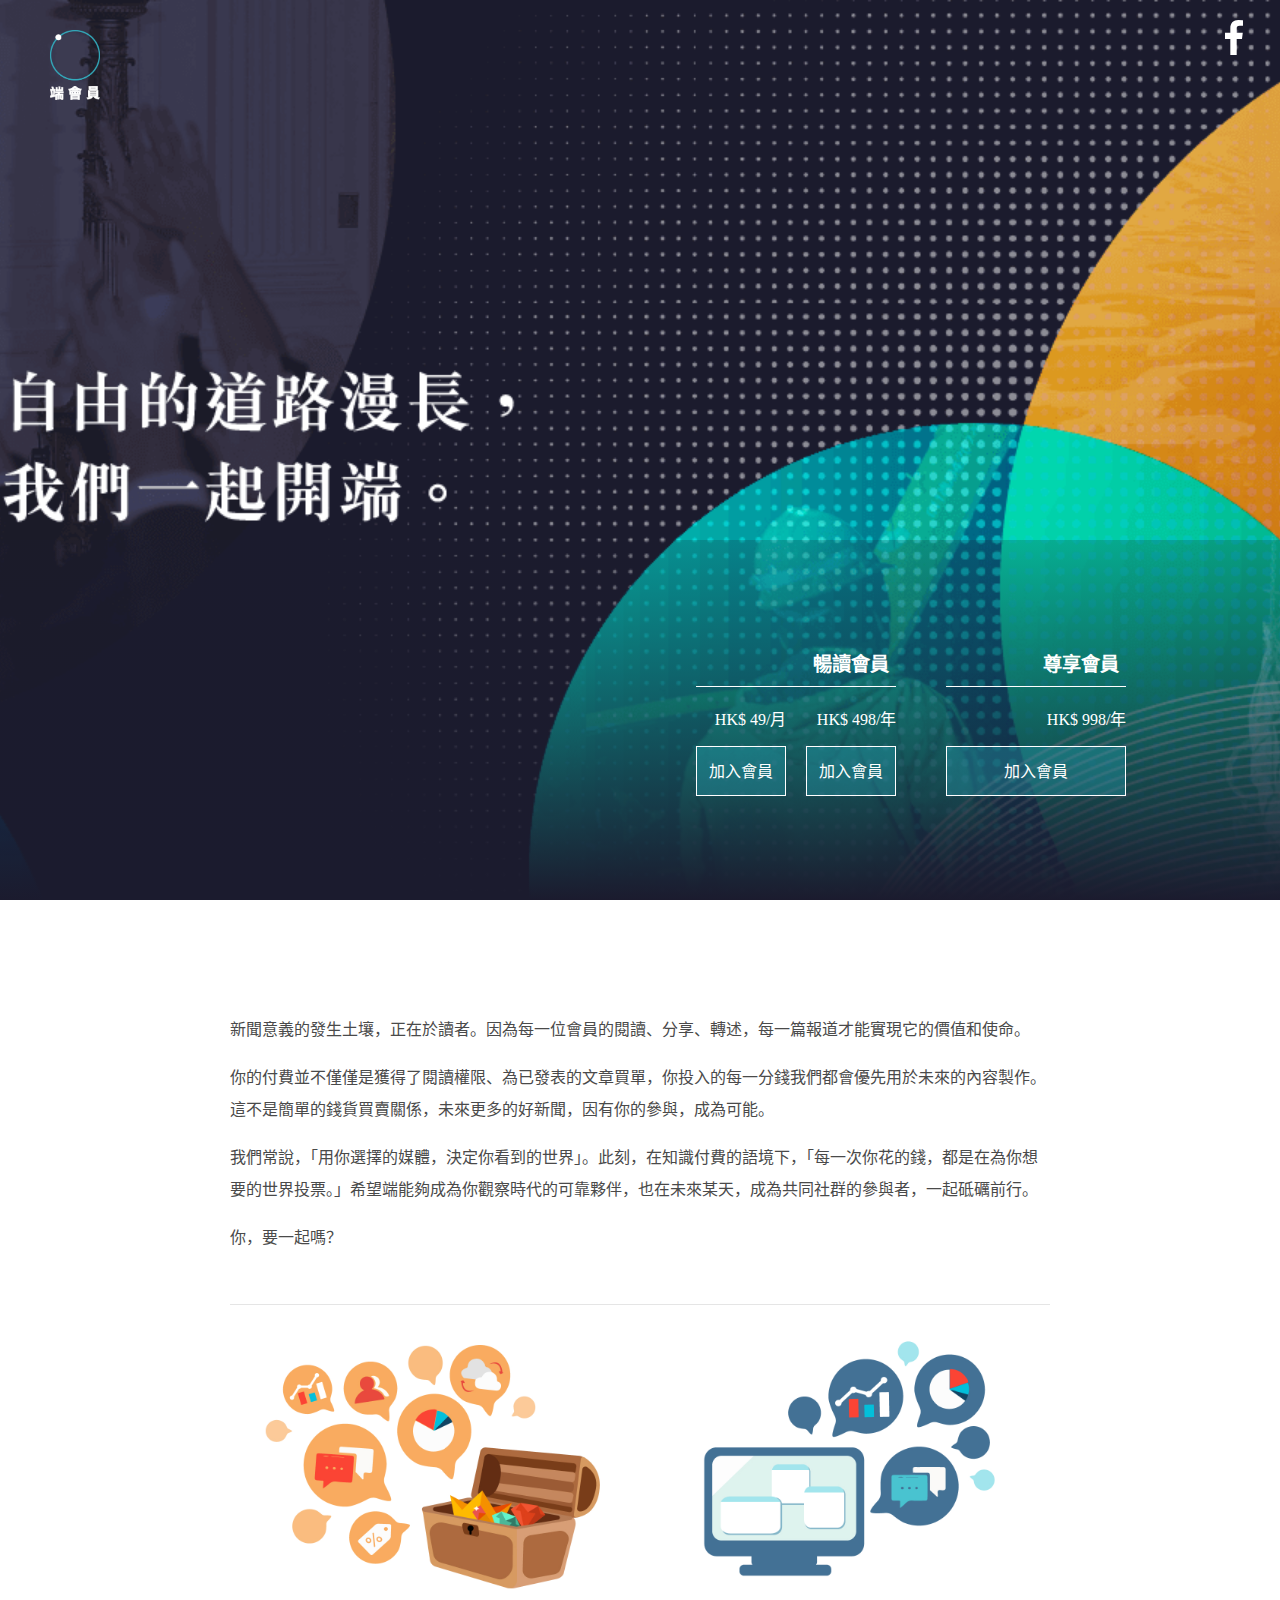
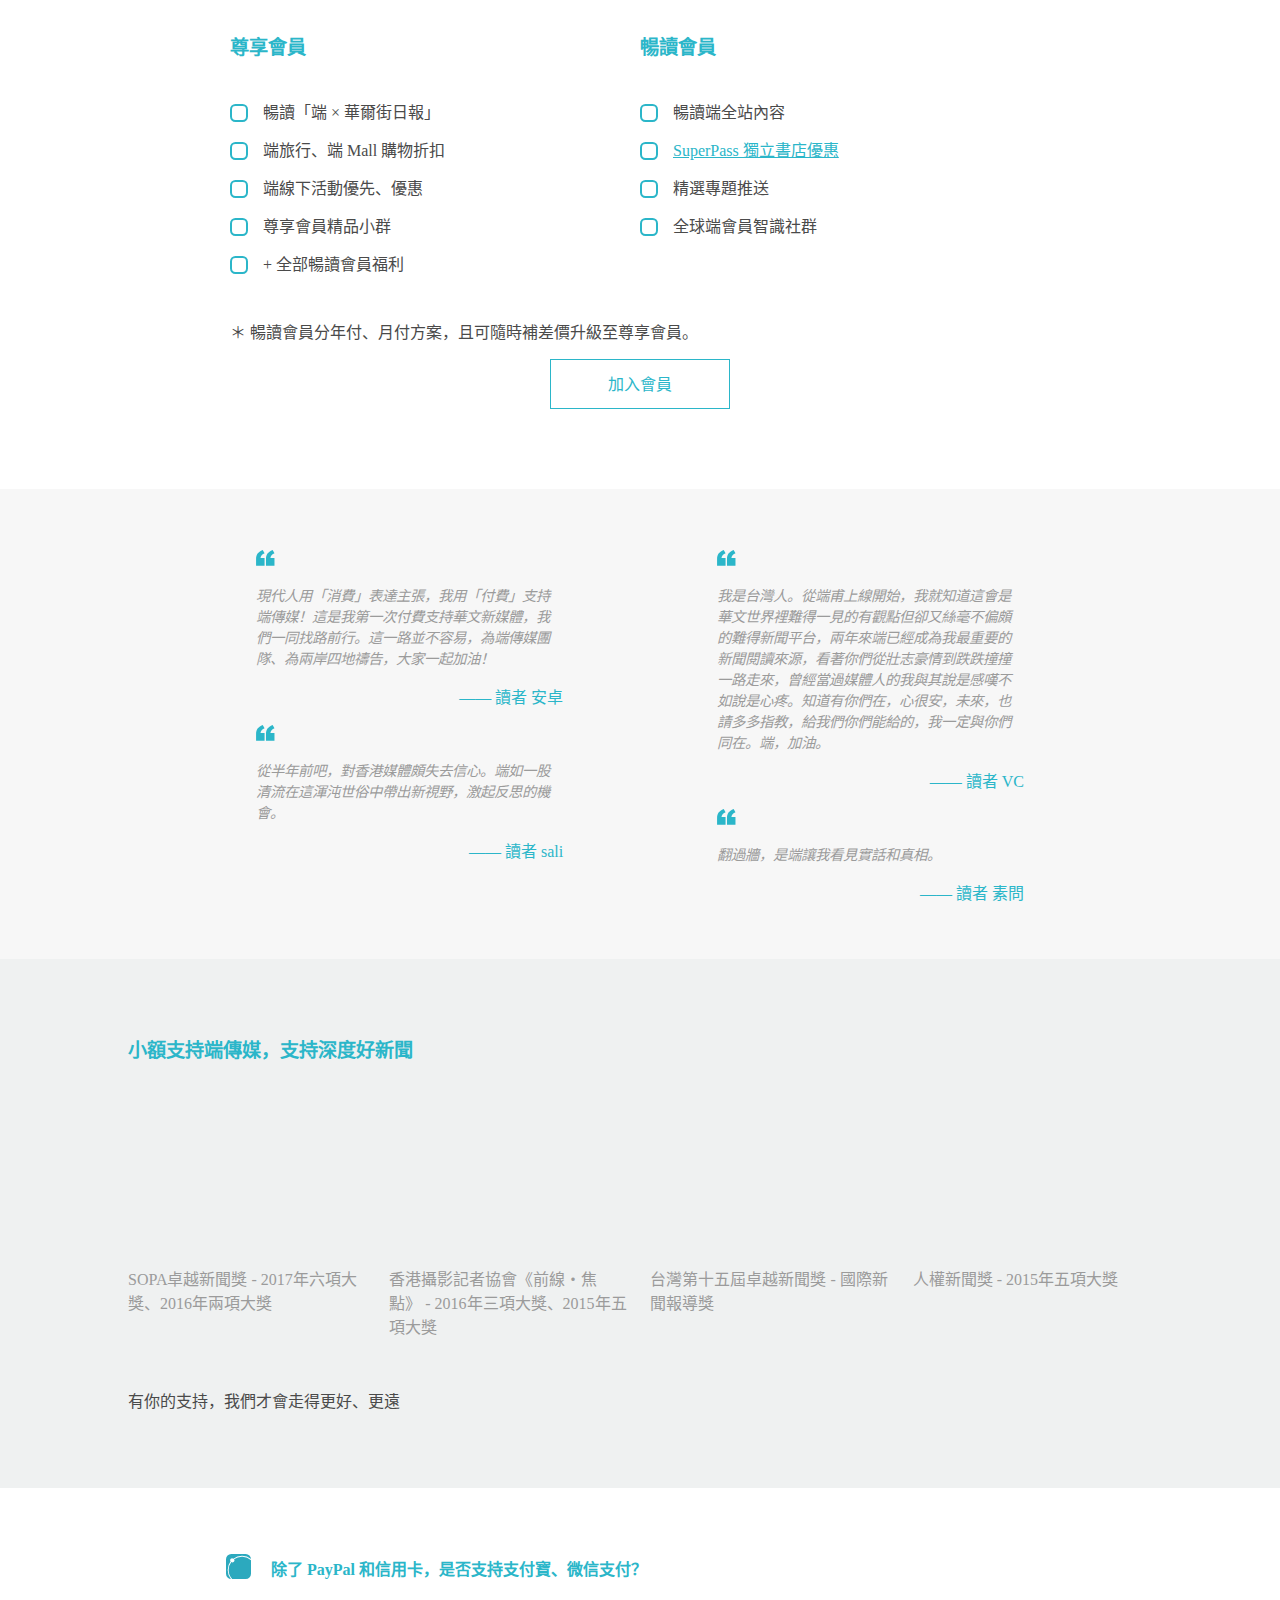
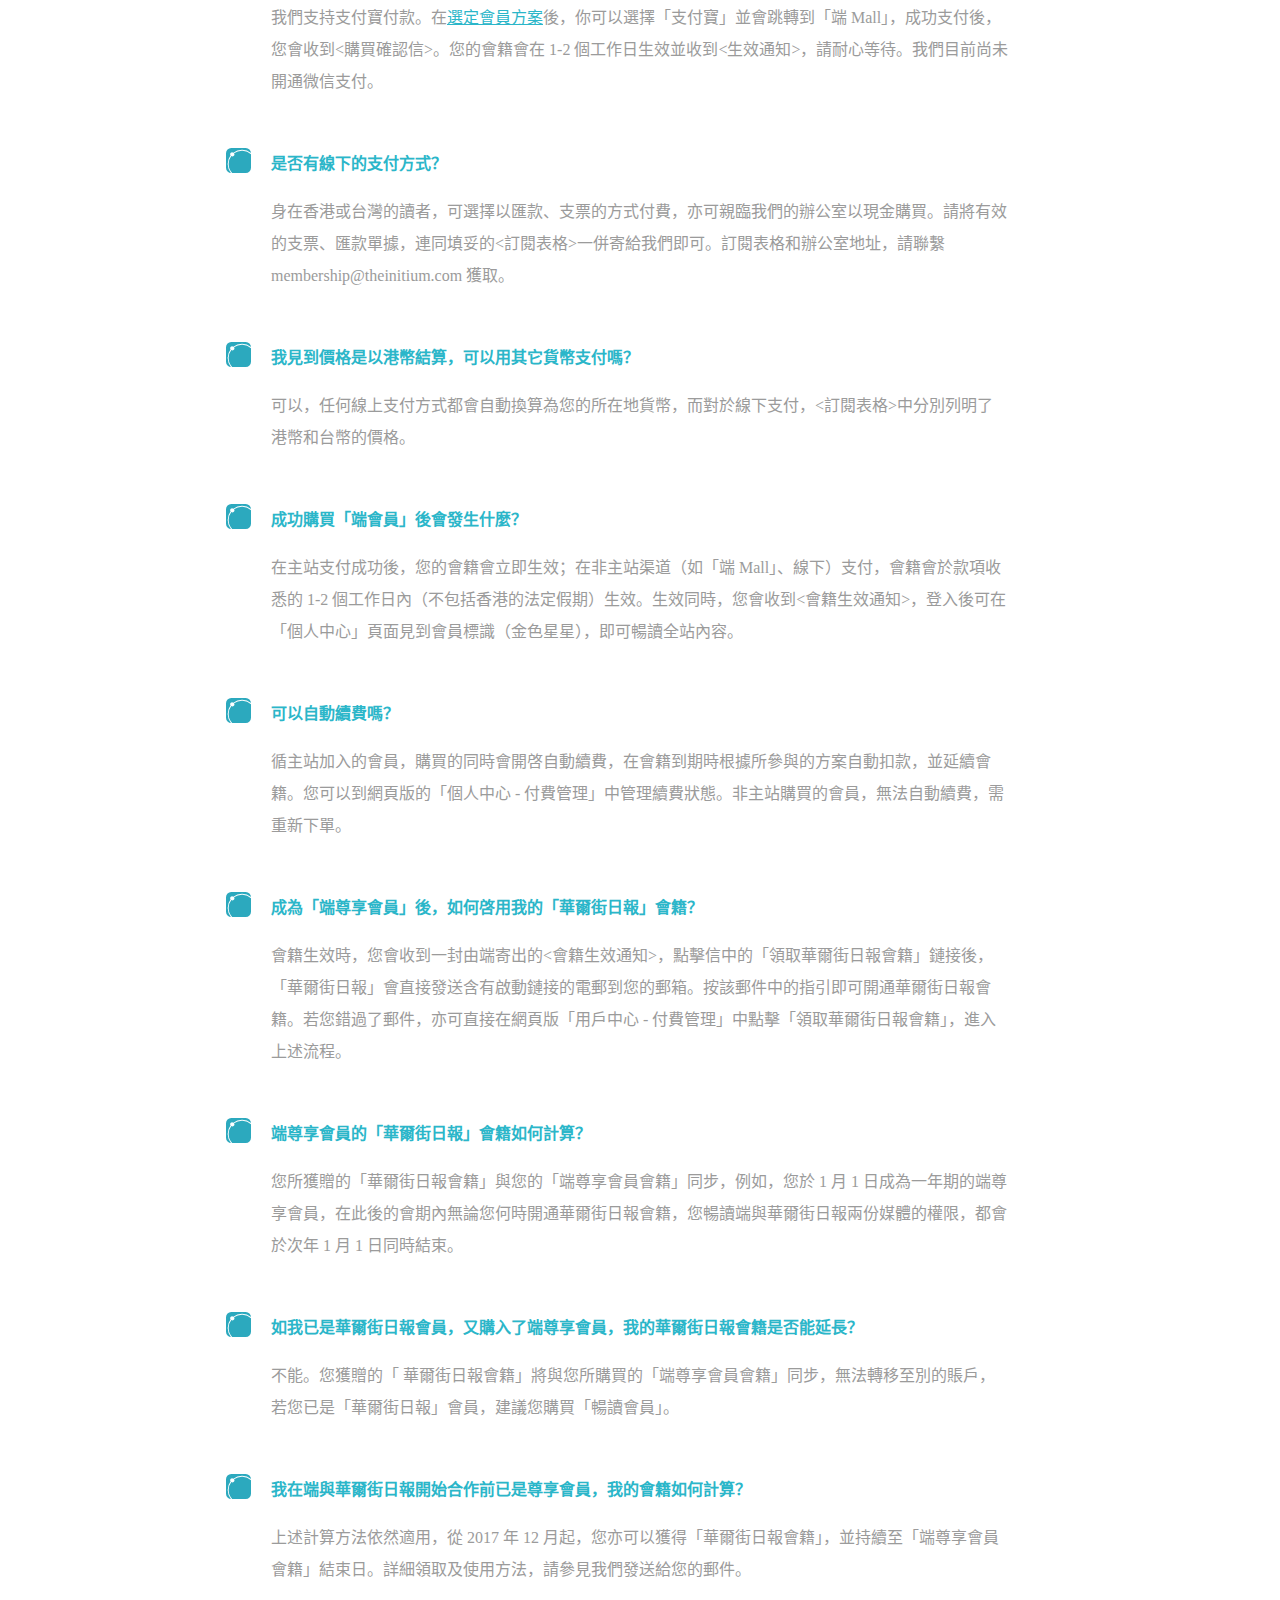
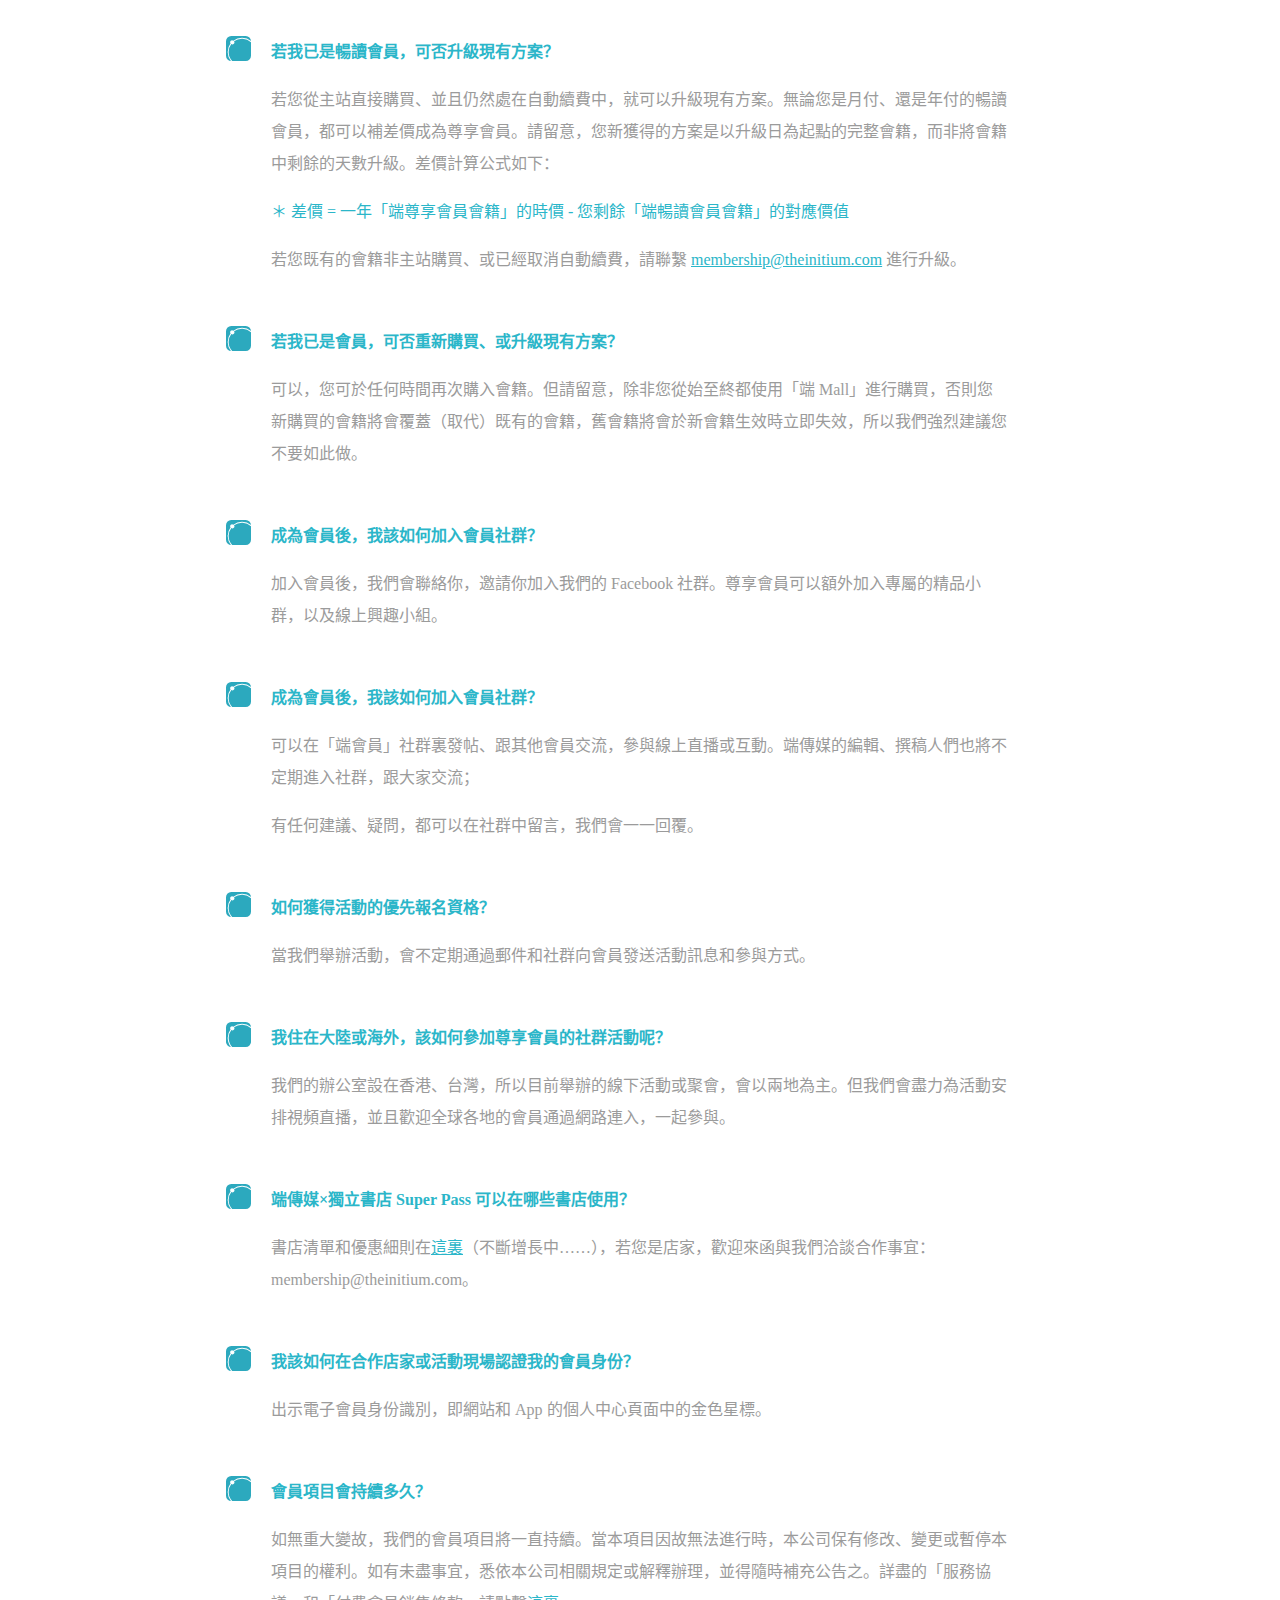
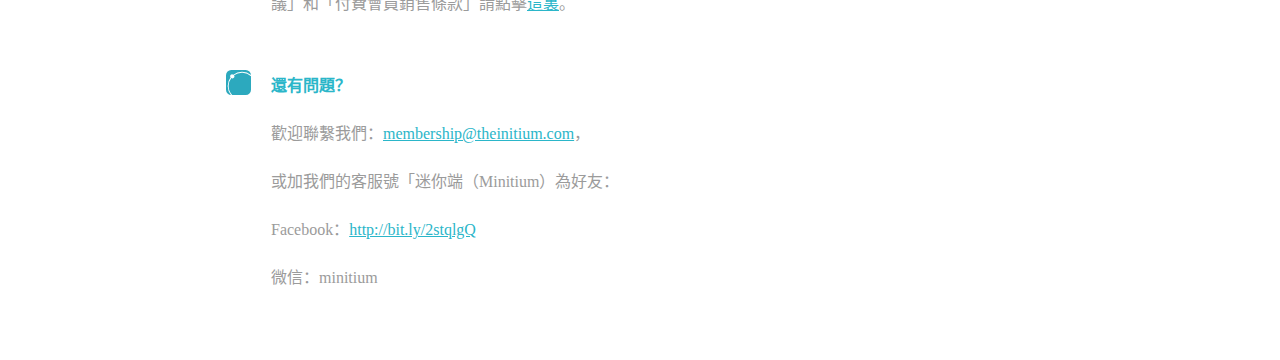
<file: index.html>
<!DOCTYPE html>
<html lang="zh-CN">
  <head>
    <meta charset="UTF-8">
    <meta http-equiv="X-UA-Compatible" content="IE=Edge">
    <meta name="viewport" content="width=device-width, initial-scale=1">
    <title>端傳媒會員計劃</title>
    <meta name="keywords" content="the initium membership,Initium Membership,端,端會員,Initium,Initium Media">
    <meta name="description" content="我們想找到你們，需要你們的支持；我們更想創造一個空間，讓你們找到彼此。">
    <meta property="og:site_name" content="Initium Media">
    <meta property="og:title" content="端傳媒推出會員計劃：自由的道路漫長，我們一起開端">
    <meta property="og:image" content="https://membership.theinitium.com/img/share.jpg">
    <meta property="og:type" content="article">
    <meta property="og:url" content="https://membership.theinitium.com/">
    <meta property="og:description" content="我們想找到你們，需要你們的支持；我們更想創造一個空間，讓你們找到彼此。">
    <meta name="twitter:card" content="summary_large_image">
    <meta name="twitter:site" content="@initiumnews">
    <meta name="twitter:title" content="端傳媒推出會員計劃：自由的道路漫長，我們一起開端">
    <meta name="twitter:description" content="我們想找到你們，需要你們的支持；我們更想創造一個空間，讓你們找到彼此。">
    <meta name="twitter:creator" content="@initiumnews">
    <meta name="twitter:image:src" content="https://membership.theinitium.com/img/share.jpg">
    <link rel="shortcut icon" href="/favicon.ico">
    <link href="styles/style.css" rel="stylesheet">
  </head>
  <body>
    <header>
      <div class="header">
        <img class="logo" src="img/logo.png" alt="">
        <svg width="500" height="500" viewBox="0 0 500 200" class="ball1">
            <defs>
                <linearGradient id="linear-gradient">
                    <stop offset="0" stop-color="#e86d77"/>
                    <stop offset="1" stop-color="#be5962"/>
                </linearGradient>
            </defs>
            <path id="motionPath" fill="none" stroke="none" stroke-miterlimit="10" d="M250,449.5 C139.819192,449.5 50.5,360.180808 50.5,250 C50.5,139.819192 139.819192,50.5 250,50.5 C360.180808,50.5 449.5,139.819192 449.5,250 C449.5,360.180808 360.180808,449.5 250,449.5 Z"/>
            <circle id="motionPath" fill="none" stroke="none" cx="250" cy="250" r="200"></circle>

            <circle id="circle" r="25" cx="0" cy="0" fill="url(#linear-gradient)" />

            <animateMotion
                     xlink:href="#circle"
                     dur="10s"
                     begin="0s"
                     fill="freeze"
                     repeatCount="indefinite">
              <mpath xlink:href="#motionPath" />
            </animateMotion>
        </svg>
        <svg width="500" height="500" viewBox="0 0 500 300" class="ball2">
            <defs>
                <linearGradient id="linear-gradient2">
                    <stop offset="0" stop-color="#edc97f"/>
                    <stop offset="1" stop-color="#cc9831"/>
                </linearGradient>
            </defs>
            <path id="motionPath2" fill="none" stroke="none" stroke-miterlimit="10" d="M250,449.5 C139.819192,449.5 50.5,360.180808 50.5,250 C50.5,139.819192 139.819192,50.5 250,50.5 C360.180808,50.5 449.5,139.819192 449.5,250 C449.5,360.180808 360.180808,449.5 250,449.5 Z"/>
            <circle id="motionPath2" fill="none" stroke="none" cx="250" cy="250" r="200"></circle>

            <circle id="circle2" r="28" cx="0" cy="0" fill="url(#linear-gradient2)" />

            <animateMotion
                     xlink:href="#circle2"
                     dur="15s"
                     begin="0s"
                     fill="freeze"
                     repeatCount="indefinite"
                     keyPoints="1;0"
                     keyTimes="0;1"
                     calcMode="linear"
                     >

              <mpath xlink:href="#motionPath2" />
            </animateMotion>
        </svg>
        <svg width="500" height="500" viewBox="0 0 400 400" class="ball3">
            <defs>
                <linearGradient id="linear-gradient3">
                    <stop offset="0" stop-color="#ffffff"/>
                    <stop offset="1" stop-color="#d6d6d6"/>
                </linearGradient>
            </defs>
            <path id="motionPath3" fill="none" stroke="none" stroke-miterlimit="10" d="M250,449.5 C139.819192,449.5 50.5,360.180808 50.5,250 C50.5,139.819192 139.819192,50.5 250,50.5 C360.180808,50.5 449.5,139.819192 449.5,250 C449.5,360.180808 360.180808,449.5 250,449.5 Z"/>
            <circle id="motionPath3" fill="none" stroke="none" cx="250" cy="250" r="200"></circle>

            <circle id="circle3" r="15" cx="0" cy="0" fill="url(#linear-gradient3)" />

            <animateMotion
                     xlink:href="#circle3"
                     dur="20s"
                     begin="0s"
                     fill="freeze"
                     repeatCount="indefinite">
              <mpath xlink:href="#motionPath3" />
            </animateMotion>
        </svg>
        <a href="https://www.facebook.com/sharer.php?s=100&u=https://membership.theinitium.com/" onclick="javascript:window.open(this.href,'','menubar=no,toolbar=no,resizable=yes,scrollbars=no,height=368,width=600'); return false;" title="分享到 facebook" class="facebook"><div id="share_btn"><img src="img/share.svg"></div></a>
      </div>
      <div class="mask">
        <div class="basic column">
          <p class="bold">暢讀會員</p>
          <div class="column-container">
            <div class="monthly">
              <p>HK$ 49/月</p>
              <a class="subscribe" href="https://theinitium.com/subscription/checkout/basic_monthly" target="_blank">加入會員</a>
            </div>
            <div class="yearly">
              <p>HK$ 498/年</p>
              <a class="subscribe" href="https://theinitium.com/subscription/checkout/basic_yearly_original" target="_blank">加入會員</a>
            </div>
          </div>
        </div>
        <div class="premier column">
          <p class="bold">尊享會員</p>
          <div class="column-container-2">
            <p>HK$ 998/年</p>
            <a class="subscribe" href="https://theinitium.com/subscription/checkout/premium_yearly_original" target="_blank">加入會員</a>
          </div>
        </div>
      </div>
      <!-- <p class="note">注：眾籌特惠持續至 8 月 6 日，眾籌結束後恢復原價。</p> -->
    </header>
    <div class="content">
      <div id="bsmodal" class="modal">
        <div class="modal-content">
          <span class="close">&times;</span>
          <h1>「端傳媒✖️獨立書店」清單 | 端會員專屬優惠</h1>
          <hr>
          <!-- Book store #1 -->
          <h3>1.kubrick bc（油麻地店 Yau Ma Tei）</h3>
          <img src="img/kubrick.jpg">
          <p>kubrick二零零一年在香港百老匯電影中心毗鄰開業，名字借用電影大師Stanley Kubrick。為滿足一旁電影院觀眾的需要，提供相應的文化食品如書籍、影碟、唱片等，致力提供更好的藝術創作平台，推動文化創作。如今香港的kubrick已經發展成為多元化的文化聚散地，以出版圖書、表演藝術、閲讀分享會、合作學堂、藝術展覽等項目，與不同創作者和文化愛好者一起展示本土豐盛的藝術創作和生活文化。</p>
          <p>地址：油麻地眾坊街3號駿發花園 H2地舖（港鐵油麻地站 C 出口, 步行約5分鐘）</p>
          <p>電話號碼：2384 8929</p>
          <p>營業時間：</p>
          <p>— 書店 bookstore：11:30 - 22:00</p>
          <p>— 咖啡店 cafe：11:30 - 22:00</p>
          <p>— 影碟店 disc store：星期一至五，14:00 to 22:00；星期六日及，12:00 to 22:00</p>
          <h4>端傳媒會員優惠：憑「端傳媒」會員身份可以BC會員價選購紙本書一本，並憑當天收據免費獲贈港幣40元以下咖啡一杯</h4>
          <!-- Book store #2 -->
          <h3>2.Boven 雜誌圖書館</h3>
          <img src="img/boven1.jpg">

          <p>台灣首座專屬文創與專業設計之雜誌主題圖書館。</p>
          <p>全球首座雜誌圖書館。Boven現場藏書量約為20,000本，包括歐、美、日..等外文雜誌。舘內挑選全世界超過300種以上的設計、藝術、時尚、攝影雜誌，提供給創意人士靈感來源最重要的養分和精神糧食。</p>
          <p>地址：台北市大安區復興南路一段107巷5弄18號B1</p>
          <p>電話號碼：+886 2 2778 7526</p>
          <p>營業時間：星期一至日: 12:00-22:00</p>
          <h4>端傳媒會員優惠：端會員於3月底前，免費入館閲讀一次。原非會員入館費用 NT$300／人(day)，端會員出示憑證即可享入館優惠 NT$200／人(day)</h4>

          <!-- Book store #3 -->
          <h3>3.香港郵意明信片航海主題咖啡廳</h3>
          <img src="img/post.jpg">
          <p>簡介：主力宣傳Postcrossing文化，收集及展出世界各地郵票和明信片。邀請不同本土設計師和團體合作或自家設計，製作香港特色明信片。在這裏除了可以購買、寄出明信片，客人還可以在 Cafe 中休閒享用各式咖啡和小食。</p>
          <p>地址：灣仔安樂里地下D舖（港鐵銅鑼灣站 A 出口, 步行約10分鐘）</p>
          <p>電話號碼：3702 1078</p>
          <p>營業時間：星期一至日: 11:30-23:30</p>
          <h4>端傳媒會員優惠：咖啡買一送一</h4>

          <!-- Book store #4 -->
          <h3>4.國風堂書屋(Country wind bookstore)</h3>
          <img src="img/country.jpg">
          <p>簡介：外語敎材專門店，兒童敎材專門店。包含英語、日語、韓語、法語/德語/西班牙/俄語、其他語言、兒童、工藝等類別的書籍。 </p>
          <p>地址：九龍旺角西洋菜南街63號 2/F(近旺角地鐵站D3出口)</p>
          <p>電話號碼：2390 7099</p>
          <p>營業時間：週一，1:00 PM - 8:00 PM；週二至週六，1:00 PM - 9:30 PM；週日，1:00 PM - 7:00 PM</p>
          <h4>端傳媒會員優惠：在店內折扣基礎上再減5%（例如店內滿100元九折變為八五折，台灣書及特價品無此優惠）</h4>

          <!-- Book store #5 -->
          <h3>5.北角森記圖書貓貓書店</h3>
          <img src="img/cat.jpg">
          <p class="caption">攝：陳朗熹/端傳媒</p>
          <p>簡介：這裏既是愛書者的尋寶地，也是流浪貓的安樂窩。</p>
          <p>地址：北角英皇道193號英皇中心 地庫19號</p>
          <p>電話號碼：2578 5956</p>c
          <p>營業時間：週一至週六：12:30-22:00；週日：14:30-22:00</p>
          <h4>端傳媒會員優惠：二手書七折（買滿1000元再九折，特價書除外），金庸小說九折，新書全部八五折。</h4>

          <!-- Book store #6 -->
          <h3>6.序言書室</h3>
          <img src="img/xu.jpg">
          <p>簡介：序言書室主要售賣及代訂人文學科及社會科學之中英文學術書籍，包括︰文學、哲學、政治、社會學、歷史、文化研究等。不定期舉辦各項文化活動，如讀書會、座談會、新書發布會等，藉此推動閲讀風氣。</p>
          <p>序言書室作為一間文化學術書店正是要提供一個空間，讓人群聚合，互相激活對人生的感動和思考。希望書室能讓人多一點思索，少一點麻木。</p>
          <p>地址：西洋菜南街68號7字樓</p>
          <p>電話號碼：2395 0031</p>
          <p>營業時間：下午1時至晚上11時</p>
          <h4>端傳媒會員優惠：中文書九折，英文書九五折</h4>
        </div>
      </div>
      <!-- <div class="row">
        <a class="subscribe" href="https://theinitium.com/subscription/offers/" target="_blank">成為會員</a>
        <p class="price">現正眾籌</p>
      </div> -->
      <div class="intro">
        <br>
        <p>新聞意義的發生土壤，正在於讀者。因為每一位會員的閱讀、分享、轉述，每一篇報道才能實現它的價值和使命。</p>
        <p>你的付費並不僅僅是獲得了閱讀權限、為已發表的文章買單，你投入的每一分錢我們都會優先用於未來的內容製作。這不是簡單的錢貨買賣關係，未來更多的好新聞，因有你的參與，成為可能。</p>
        <p>我們常說，「用你選擇的媒體，決定你看到的世界」。此刻，在知識付費的語境下，「每一次你花的錢，都是在為你想要的世界投票。」希望端能夠成為你觀察時代的可靠夥伴，也在未來某天，成為共同社群的參與者，一起砥礪前行。</p>
        <p>你，要一起嗎？</p>
      </div>
      <hr>
      <div class="plansrow">
        <div class="plan">
          <div class="illustration"><img src="img/premier.jpg" alt=""></div>
            <ul class="description">
                <h2 class="bold">尊享會員</h2>
                <li>暢讀「端 × 華爾街日報」</li>
                <li>端旅行、端 Mall 購物折扣</li>
                <li>端線下活動優先、優惠</li>
                <li>尊享會員精品小群</li>
                <li>+ 全部暢讀會員福利</li>
              </ul>
        </div>
        <div class="plan">
          <div class="illustration"><img src="img/basic.jpg" alt=""></div>
            <ul class="description">
              <h2 class="bold">暢讀會員</h2>
              <li>暢讀端全站內容</li>
              <li><a class="giftlink" id="bsbtn">SuperPass 獨立書店優惠</a></li>
              <li>精選專題推送</li>
              <li>全球端會員智識社群</li>
            </ul>
        </div>
      </div>
      <div>＊ 暢讀會員分年付、月付方案，且可隨時補差價升級至尊享會員。</div>
      <a class="subscribe dark" target="_blank" href="https://theinitium.com/subscription/offers/">加入會員</a>
      <!-- <div class="row">
        <a class="subscribe" href="https://theinitium.com/subscription/offers/" target="_blank">成為會員</a>
        <p class="price">現正眾籌</p>
      </div> -->
    </div>
    <div class="testimonial">
      <div class="testrow1">
        <div class="test1">
          <img src="img/quote.svg" alt="">
          <p class="quote">現代人用「消費」表達主張，我用「付費」支持端傳媒！這是我第一次付費支持華文新媒體，我們一同找路前行。這一路並不容易，為端傳媒團隊、為兩岸四地禱告，大家一起加油！</p>
          <p class="credit">—— 讀者 安卓</p>
        </div>
        <div class="test2">
          <img src="img/quote.svg" alt="">
          <p class="quote">我是台灣人。從端甫上線開始，我就知道這會是華文世界裡難得一見的有觀點但卻又絲毫不偏頗的難得新聞平台，兩年來端已經成為我最重要的新聞閱讀來源，看著你們從壯志豪情到跌跌撞撞一路走來，曾經當過媒體人的我與其說是感嘆不如說是心疼。知道有你們在，心很安，未來，也請多多指教，給我們你們能給的，我一定與你們同在。端，加油。</p>
          <p class="credit">—— 讀者 VC</p>
        </div>
      </div>
      <div class="testrow2">
        <div class="test1">
          <img src="img/quote.svg" alt="">
          <p class="quote">從半年前吧，對香港媒體頗失去信心。端如一股清流在這渾沌世俗中帶出新視野，激起反思的機會。</p>
          <p class="credit">—— 讀者 sali</p>
        </div>
        <div class="test2">
          <img src="img/quote.svg" alt="">
          <p class="quote">翻過牆，是端讓我看見實話和真相。</p>
          <p class="credit">—— 讀者 素問</p>
        </div>
      </div>
    </div>
    <div class="awards">
      <h2>小額支持端傳媒，支持深度好新聞</h2>
      <br/>
      <ul class="album">
        <li class="album-item">
          <a href="https://theinitium.com/article/20170615-sopa/" class="item-link" target="_blank">
            <div class="item-cover" style="background-image: url(https://d32kak7w9u5ewj.cloudfront.net/static/img/portfolio/20170615-sopa.jpg)">
            </div>
          </a>
          <a href="https://theinitium.com/article/20170615-sopa/" class="item-name" target="_blank">
            SOPA卓越新聞獎 - 2017年六項大獎、2016年兩項大獎
          </a> 
        </li>
        <li class="album-item">
          <a href="https://theinitium.com/article/20170319-photo-hkppa/" class="item-link" target="_blank">
            <div class="item-cover" style="background-image: url(https://d32kak7w9u5ewj.cloudfront.net/static/img/portfolio/20170319-photo-hkppa.jpg)">
            </div>
          </a>
          <a href="https://theinitium.com/article/20170319-photo-hkppa/" class="item-name" target="_blank">
            香港攝影記者協會《前線・焦點》 - 2016年三項大獎、2015年五項大獎
          </a> 
        </li>
        <li class="album-item">
          <a href="https://theinitium.com/article/20161118-taiwan-excellence-news/" class="item-link" target="_blank">
            <div class="item-cover" style="background-image: url(https://d32kak7w9u5ewj.cloudfront.net/static/img/portfolio/20161118-taiwan-excellence-news.jpg)">
            </div>
          </a>
          <a href="https://theinitium.com/article/20161118-taiwan-excellence-news/" class="item-name" target="_blank">
            台灣第十五屆卓越新聞獎 - 國際新聞報導獎
          </a> 
        </li>
        <li class="album-item">
          <a href="https://theinitium.com/article/20160506-human-rights-press-awards/" class="item-link" target="_blank">
            <div class="item-cover" style="background-image: url(https://d32kak7w9u5ewj.cloudfront.net/static/img/portfolio/20160506-human-rights-press-awards.jpg)">
            </div>
          </a>
          <a href="https://theinitium.com/article/20160506-human-rights-press-awards/" class="item-name" target="_blank">
            人權新聞獎 - 2015年五項大獎
          </a> 
        </li>
      </ul>
      <br/>
      <p>有你的支持，我們才會走得更好、更遠</p>
    </div>
    <div class="content" id="qa">
      <div class="qaunit">
        <div class="question" id="q1">
          <p>除了 PayPal 和信用卡，是否支持支付寶、微信支付？</p>
        </div>
        <div class="answer">
          <p>我們支持支付寶付款。在<a class="giftlink" target="_blank" href="https://theinitium.com/subscription/offers/">選定會員方案</a>後，你可以選擇「支付寶」並會跳轉到「端 Mall」，成功支付後，您會收到<購買確認信>。您的會籍會在 1-2 個工作日生效並收到<生效通知>，請耐心等待。我們目前尚未開通微信支付。</p>
        </div>
        <div class="question" id="q2">
          <p>是否有線下的支付方式？</p>
        </div>
        <div class="answer">
          <p>身在香港或台灣的讀者，可選擇以匯款、支票的方式付費，亦可親臨我們的辦公室以現金購買。請將有效的支票、匯款單據，連同填妥的<訂閱表格>一併寄給我們即可。訂閱表格和辦公室地址，請聯繫 membership@theinitium.com 獲取。</p>
        </div>
        <div class="question" id="q3">
          <p>我見到價格是以港幣結算，可以用其它貨幣支付嗎？</p>
        </div>
        <div class="answer">
          <p>可以，任何線上支付方式都會自動換算為您的所在地貨幣，而對於線下支付，<訂閱表格>中分別列明了港幣和台幣的價格。</p>
        </div>
        <div class="question" id="q4">
          <p>成功購買「端會員」後會發生什麼？</p>
        </div>
        <div class="answer">
          <p>在主站支付成功後，您的會籍會立即生效；在非主站渠道（如「端 Mall」、線下）支付，會籍會於款項收悉的 1-2 個工作日內（不包括香港的法定假期）生效。生效同時，您會收到<會籍生效通知>，登入後可在「個人中心」頁面見到會員標識（金色星星），即可暢讀全站內容。</p>
        </div>
        <div class="question" id="q5">
          <p>可以自動續費嗎？</p>
        </div>
        <div class="answer">
          <p>循主站加入的會員，購買的同時會開啓自動續費，在會籍到期時根據所參與的方案自動扣款，並延續會籍。您可以到網頁版的「個人中心 - 付費管理」中管理續費狀態。非主站購買的會員，無法自動續費，需重新下單。</p>
        </div>


        <div class="question" id="q6">
          <p>成為「端尊享會員」後，如何啓用我的「華爾街日報」會籍？</p>
        </div>
        <div class="answer">
          <p>會籍生效時，您會收到一封由端寄出的<會籍生效通知>，點擊信中的「領取華爾街日報會籍」鏈接後，「華爾街日報」會直接發送含有啟動鏈接的電郵到您的郵箱。按該郵件中的指引即可開通華爾街日報會籍。若您錯過了郵件，亦可直接在網頁版「用戶中心 - 付費管理」中點擊「領取華爾街日報會籍」，進入上述流程。</p>
        </div>
        <div class="question" id="q7">
          <p>端尊享會員的「華爾街日報」會籍如何計算？</p>
        </div>
        <div class="answer">
          <p>您所獲贈的「華爾街日報會籍」與您的「端尊享會員會籍」同步，例如，您於 1 月 1 日成為一年期的端尊享會員，在此後的會期內無論您何時開通華爾街日報會籍，您暢讀端與華爾街日報兩份媒體的權限，都會於次年 1 月 1 日同時結束。</p>
        </div>
        <div class="question" id="q8">
          <p>如我已是華爾街日報會員，又購入了端尊享會員，我的華爾街日報會籍是否能延長？</p>
        </div>
        <div class="answer">
          <p>不能。您獲贈的「 華爾街日報會籍」將與您所購買的「端尊享會員會籍」同步，無法轉移至別的賬戶，若您已是「華爾街日報」會員，建議您購買「暢讀會員」。</p>
        </div>
        <div class="question" id="q9">
          <p>我在端與華爾街日報開始合作前已是尊享會員，我的會籍如何計算？</p>
        </div>
        <div class="answer">
          <p>上述計算方法依然適用，從 2017 年 12 月起，您亦可以獲得「華爾街日報會籍」，並持續至「端尊享會員會籍」結束日。詳細領取及使用方法，請參見我們發送給您的郵件。</p>
        </div>
        <div class="question" id="q10">
          <p>若我已是暢讀會員，可否升級現有方案？</p>
        </div>
        <div class="answer">
          <p>若您從主站直接購買、並且仍然處在自動續費中，就可以升級現有方案。無論您是月付、還是年付的暢讀會員，都可以補差價成為尊享會員。請留意，您新獲得的方案是以升級日為起點的完整會籍，而非將會籍中剩餘的天數升級。差價計算公式如下：</p>
          <p class="form"> ＊ 差價 = 一年「端尊享會員會籍」的時價 - 您剩餘「端暢讀會員會籍」的對應價值</p>
          <p>若您既有的會籍非主站購買、或已經取消自動續費，請聯繫 <a class="giftlink" target="_blank" href="mailto:membership@theinitium.com">membership@theinitium.com</a> 進行升級。</p>
        </div>




        <div class="question" id="q11">
          <p>若我已是會員，可否重新購買、或升級現有方案？</p>
        </div>
        <div class="answer">
          <p>可以，您可於任何時間再次購入會籍。但請留意，除非您從始至終都使用「端 Mall」進行購買，否則您新購買的會籍將會覆蓋（取代）既有的會籍，舊會籍將會於新會籍生效時立即失效，所以我們強烈建議您不要如此做。</p>
        </div>


        <div class="question" id="q12">
          <p>成為會員後，我該如何加入會員社群？</p>
        </div>
        <div class="answer">
          <p>加入會員後，我們會聯絡你，邀請你加入我們的 Facebook 社群。尊享會員可以額外加入專屬的精品小群，以及線上興趣小組。</p>
        </div>
        <div class="question" id="q13">
          <p>成為會員後，我該如何加入會員社群？</p>
        </div>
        <div class="answer">
          <p>可以在「端會員」社群裏發帖、跟其他會員交流，參與線上直播或互動。端傳媒的編輯、撰稿人們也將不定期進入社群，跟大家交流；</p>
          <p>有任何建議、疑問，都可以在社群中留言，我們會一一回覆。</p>
        </div>
        <div class="question" id="q14">
          <p>如何獲得活動的優先報名資格？</p>
        </div>
        <div class="answer">
          <p>當我們舉辦活動，會不定期通過郵件和社群向會員發送活動訊息和參與方式。</p>
        </div>
        <div class="question" id="q15">
          <p>我住在大陸或海外，該如何參加尊享會員的社群活動呢？</p>
        </div>
        <div class="answer">
          <p>我們的辦公室設在香港、台灣，所以目前舉辦的線下活動或聚會，會以兩地為主。但我們會盡力為活動安排視頻直播，並且歡迎全球各地的會員通過網路連入，一起參與。</p>


        <div class="question" id="q16">
          <p>端傳媒×獨立書店 Super Pass 可以在哪些書店使用？</p>
        </div>
        <div class="answer">
          <p>書店清單和優惠細則在<a class="giftlink" target="_blank" href="https://theinitium.com/article/membership-bookstore-list/">這裏</a>（不斷增長中……），若您是店家，歡迎來函與我們洽談合作事宜：membership@theinitium.com。</p>
        </div>
        <div class="question" id="q17">
          <p>我該如何在合作店家或活動現場認證我的會員身份？</p>
        </div>
        <div class="answer">
          <p>出示電子會員身份識別，即網站和 App 的個人中心頁面中的金色星標。</p>
        </div>
        
        </div>
        <div class="question" id="q18">
          <p>會員項目會持續多久？</p>
        </div>
        <div class="answer">
          <p>如無重大變故，我們的會員項目將一直持續。當本項目因故無法進行時，本公司保有修改、變更或暫停本項目的權利。如有未盡事宜，悉依本公司相關規定或解釋辦理，並得隨時補充公告之。詳盡的「服務協議」和「付費會員銷售條款」請點擊<a target="_blank" class="giftlink" href="https://theinitium.com/misc/agreement/">這裏</a>。</p>
        </div>
        <div class="question" id="q19">
          <p>還有問題？</p>
        </div>
        <div class="answer">
          <p>歡迎聯繫我們：<a class="giftlink" href="mailto:membership@theinitium.com?Subject=Hello%20Initium" target="_top">membership@theinitium.com</a>，</p>
            <p>或加我們的客服號「迷你端（Minitium）為好友：
          </p>
          <p>Facebook：<a class="giftlink" target="_blank" href="http://bit.ly/2stqlgQ">http://bit.ly/2stqlgQ</a></p>
          <p>微信：minitium</p>
        </div>
      </div>
    </div>
    <!-- <div class="footer">

    </div> -->

    </div>
  </body>
  <script>

  //modal
  var modal = document.getElementById('bsmodal');
  var btn = document.getElementById('bsbtn');
  var btn2 = document.getElementById('bsbtn2');
  var span = document.getElementsByClassName("close")[0];
  btn.onclick = function() {
    modal.style.display = "block";
  };
  btn2.onclick = function() {
    modal.style.display = "block";
  };
  span.onclick = function(){
    modal.style.display = "none";
  };
  window.onclick = function(event) {
    if (event.target == modal) {
      modal.style.display = "none";
    }
  };
  //traffic

     (function(i,s,o,g,r,a,m){i['GoogleAnalyticsObject']=r;i[r]=i[r]||function(){
     (i[r].q=i[r].q||[]).push(arguments)},i[r].l=1*new Date();a=s.createElement(o),
     m=s.getElementsByTagName(o)[0];a.async=1;a.src=g;m.parentNode.insertBefore(a,m)
     })(window,document,'script','https://www.google-analytics.com/analytics.js','ga');

     ga('create', 'UA-65642613-10', 'auto');
     ga('send', 'pageview');


  </script>
</html>
</file>
<file: styles/style.css>
body{
  color:#4A4A4A;
  font:Hoefler Text, Songti TC, serif;
  margin: 0;
  padding: 0;
}
h1{
  color: #000;
  font: 1.5em Arial, sans-serif;
  line-height: 2em;
  text-align: center;
}
h2 {
  font-size: 1.2em;
  font-weight: 800;
  color: #2bb6c9; 
}
h3{
  color: #000;
  font: 1.2em Hoefler Text, Songti TC, serif;
  line-height: 1.5em;
}
h4{
  color: #000;
  font-family: Helvetica Neue, Arial, PingFang TC, Hiragino Sans GB, Microsoft Yahei, sans-serif;
  font-weight: bold;
}
a {
  text-decoration: none;
}
ul, li {
  list-style: none;
}
.caption{
  font-weight: 400;
  font-family: Hoefler Text, Songti TC, serif;
  font-size: 14px;
  margin-top: 10px;
  color: #838383;
  line-height: 1.882
}
.testimonial img {
	max-width: 100%;
}
hr{
  display: block;
  height: 1px;
  border: 0;
  border-top: 1px solid #e5e5e5;
  margin: 1em 0;
  padding: 0;
}
.logo{
  width: 50px;
  margin-top: 20px;
  margin-left: 30px;
  float: left;
}
.facebook{
  width: 35px;
  height: 35px;
  position: absolute;
  top:20px;
  right: 20px;
}
#share_btn{
  width: 100%;
  height: 100%;
  display: block;
}
#share_btn img{
  height: 100%;
  -webkit-transition: height 0.5s ease;
  -moz-transition: height 0.5s ease;
  -o-transition: height 0.5s ease;
  transition: height 0.5s ease;
}
#share_btn:hover img{
  height: 120%;
}
.logob{
  display: block;
  width: 80px;
  margin: 60px auto 10px auto;
}
.ball1{
  width: 500px;
  height: 500px;
  position: absolute;
  left:-150px;
  bottom: 0px;
}
.ball2{
  width: 500px;
  height: 500px;
  position: absolute;
  bottom: 0px;
  right: 50px;
}

.ball3{
  width: 600px;
  height: 600px;
  position: absolute;
  top: 0px;
  right: 0px;
}
.header {
  margin: 0 auto
  width:100%;
  box-sizing: border-box;
  padding: 10px 20px;
  background: #2bb6c9 url("../img/bg3.png") no-repeat top center;
  background-size: cover;
  height: 100vh;
  position: relative;
  top: 0px;
  background-size: cover;
}
.mask {
  padding: 0 12%;
  width: 100%;
  height: 40vh;
  position: absolute;
  bottom: 0;
  background: linear-gradient(rgba(27,27,46,0.2), rgba(27,27,46,1));
  display: flex;
  justify-content: flex-end;
  align-items: center;
  color: white;
  box-sizing: border-box;
  text-align: right;
}
.note {
  font-size: 0.8em;
  width: 60%;
  margin: 10px auto;
}
.bold {
  font-weight: 800;
  font-size: 1.2em;
  /*color: #007B88;
  background-color: rgba(255,255,255,0.8);*/
  padding: 0.3em 0;
  padding-right: 0.4em;
  padding-bottom: 0.5em;
  border-bottom: 1px solid white;
}
.column {
  margin-left: 50px;
}
.midtitle{
  text-align: center;
  margin-top: 50px;
}
.content{
  margin: 66px auto;
  width: 80%;
  line-height: 2em;
  max-width: 820px;
  text-align: left;
}
.intro{
  margin: 0 auto 50px auto;
  text-align: center;
  line-height: 2em;
  max-width: 820px;
  text-align: left;
}

.plansrow{
  margin: 20px auto 20px auto;
  width: 100%;
  display: -webkit-flex; /* Safari */
  display: flex;
  max-width: 820px;
}
.plan{
  -webkit-flex: 1;  /* Safari 6.1+ */
  -ms-flex: 1;  /* IE 10 */    
  flex: 1;
}

.giftlink{
  color: #2bb6c9; 
  text-decoration: underline;
}
.giftlink:hover,
.giftline:focus{
  cursor: pointer;
}
.modal{
  display: none;
  position: fixed;
  z-index: 1;
  left: 0;
  top: 0;
  width: 100%;
  height: 100%;
  overflow: auto;
  background-color: rgba(0,0,0,0.4);
}
.modal-content{
  background-color: #ffffff;
  margin: 15% auto;
  padding: 30px;
  border: none;
  width: 650px;
}

.close{
  color: #aaa;
  float: right;
  font-size: 1.5em;
  font-weight: bold;
}
.close:hover,
.close:focus {
    color: black;
    text-decoration: none;
    cursor: pointer;
}
.illustration {
  display: block; 
  /*width: 70%; */
  height: auto; 
  width: 100%;
  /*margin: 20px auto; */
}
.illustration.mobile {
  display: none;
}
.illustration img {
  width: 100%;
}
.illustration.mobile {
  display: none;
}
.illustration img {
  width: 100%;
}
.description{
  line-height: 2em;
  padding: 0;
}
.description li:before {
  content: "";
  position: relative;
  color: black;
  text-align: center;
  line-height: 30px;
  margin-top: 9px;
  width: 14px;
  height: 14px;
  border-radius: 30%;
  display: inline-block;
  margin-right: 15px;
  border: 2px solid #2bb6c9;
  top: 4px;
}
.row{
  margin: 10px auto 20px auto;
  width: 100%;
}
.subscribe{
  display: block;
  width: 180px;
  height: 50px;
  padding: 11px;
  box-sizing: border-box;
  border: 1px solid white;
  margin: 10px auto 20px auto;
  background-color: rgba(43,182,201,0.3);
  color: white;
  font: 1em Arial, sans-serif;
  text-align: center;
  text-decoration: none;
  -webkit-transition: .5s ease;
  -moz-transition: .5s ease ;
  -o-transition: .5s ease;
  transition: .5s ease ;
}
.subscribe.dark {
  background-color: transparent;
  border: 1.5px solid rgb(43,182,201);
  color: rgb(43,182,201);
}
.yearly {
  margin-left: 20px;
}
/*.premier .bold {
  border-color: transparent;
}*/
.line_through {
  text-decoration: line-through;
  color: yellow;
}
.column-container .subscribe {
  width: 90px;
}
.column-container {
  display: flex;
  margin-top: -1em;
}
a.subscribe:hover,
a.subscribe:focus {
  background-color: #2bb6c9;
  border:none;
  color: #fff;
}
.price{
  text-align: center;
  font: 1.2em;
  color: #9B9B9B;
  text-decoration: none;
}

.awards {
  margin: 0px auto 0 auto;
  background-color: #EFF1F1;
  padding: 60px 10%;
}

.album {
    display: flex;
    flex-flow: row wrap;
    margin-left: auto;
    margin-right: auto;
    padding: 0;
}

.album {
    display: flex;
    flex-flow: row wrap;
    margin-left: auto;
    margin-right: auto;
    padding: 0;
}

.album-item {
      -webkit-box-flex: 0;
    -ms-flex-positive: 0;
    flex-grow: 0;
    -ms-flex-negative: 0;
    flex-shrink: 0;
    -ms-flex-preferred-size: calc(24.975% - 16.5px);
    flex-basis: calc(24.975% - 16.5px);
    max-width: calc(24.975% - 16.5px);
    width: calc(24.975% - 16.5px);
}

.album-item:nth-child(1n) {
    margin-right: 22px;
    margin-left: 0;
}

.album-item:nth-child(4n) {
    margin-right: 0;
    margin-left: auto;
}

.item-cover:after {
    content: "";
    display: block;
    padding-bottom: 60%;
}

.item-cover {
  margin-bottom: 10px;
  position: relative;
  width: 100%;
      background-repeat: no-repeat;
    background-position: 50%;
    background-size: cover;
}
.item-name {
  color: #9B9B9B;
}
.testimonial{
  margin: 80px auto 0 auto;
  background-color: #F7F7F7;
  padding: 60px 20%;
}
.testrow1{
  margin: 10 auto;
  width: 100%;
  height: 150px;
}
.testrow2{
  margin: 10 auto;
  width: 100%;
  height: 200px;
}
.test1{
  float: left;
  margin: 0 auto;
  width: 40%;
}
.test2{
  float: right;
  margin: 0 auto;
  width: 40%;
}
.quote{
  color: #9B9B9B;
  font:italic .9em Arial, sans-serif;
}
.credit{
  text-align: right;
  color: #2BB6C9;
}
.qatitle{
  font: 2em Arial, sans-serif;
}
.qaunit{
  width: 90%;
  margin: 10px auto;
}
.question:before {
  display: block;
  width: 25px;
  height: 25px;
  position: relative;
  left: -20px;
  content: url('../img/inicon.svg');
  float:left;
}
.question{
  margin-top:50px;
  margin-left: -25px;
  font-weight: bold;
  color: #2BB6C9;
}
.answer{
  color: #9B9B9B;
}
.footer{
  margin: 0 auto;
  padding: 30px 10%;
  width: 100%;
  background-color: #1b1b2d;
  font: .8em Arial, sans-serif;
  box-sizing: border-box;
}

.form {
  color: #2BB6C9;
}

@media screen and (max-width: 620px){
  h1{
    margin-bottom: 20px;
  }
  .header{
    height: 60vh;
    background-position: 34% 50%;
    background-size: cover;
  }
  .mask {
    position: relative;
    height: 40vh;
    background-color: rgb(27,27,46);
    padding: 0 20px;
    justify-content: space-around;
    width: 100%;
  }
  .mask p {
    font-size: 0.8em;
  }
  .column {
    margin: 0;
  }
  .subscribe {
    font-size: 0.9em;
    width: auto;
    height: auto;
  }
  .column-container .subscribe {
    width: auto;
  }
  .yearly {
    margin-left: 6px;
  }
  .column-container {
    margin-top: -0.8em;
  }
  .logo{
    width:35px;
    margin-top: 10px;
    margin-left: 10px;
  }
  .logob{
    width: 60px;
    margin: 20px auto 80px auto;
  }
  .content{
    padding: 50px 40px;
    width: 100%;
    box-sizing: border-box;
    margin: 0;
  }
  .modal-content{
  width: 90%;
  }
  .intro{
    font-size: .9em;
    line-height: 2em;
  }
  .plansrow{
    margin: 0px auto 50px auto;
    flex-direction: column;
  }
  .description{
    height: auto;
    font-size: .9em;
  }
  .plan1{
    float: none;
    width: 100%;
    height: auto;
  }
  .plan2{
    float: none;
    width: 100%;
    height: auto;
  }
  .illustration{
    width: 100%;
    height: auto;
  }
  .illustration.desk {
    display: none;
  }
  .illustration.mobile {
    display: block;
  }
  .testimonial{
    padding: 30px 40px;
  }
  .testrow1{
    height: auto;
  }
  .testrow2{
    height: auto;
  }
  .test1{
    float: none;
    width: 100%;
    margin: 0
  }
  .test2{
    float: none;
    width: 100%;
    margin: 0;
  }
  .awards {
    font-size: 0.9em;
    width: 100%;
    padding: 30px 40px;
    box-sizing: border-box;
  }
  .album-item {
    flex-basis: calc(49.95% - 11px);
    max-width: calc(49.95% - 11px);
    width: calc(49.95% - 11px);
    margin-bottom: 10px;
    font-size: 0.8em;
  }
  .album-item:nth-child(2n) {
    margin-right: 0;
    margin-left: auto;
  }
  .ball1{
    width:220px;
    height: 220px;
  }
  .ball2{
    width:220px;
    height: 220px;
  }
  .ball3{
    width:220px;
    height: 220px;
  }
  .qaunit{
    font-size: .9em;
  }
  .question:before{
    width: 6%;
    height: 20px;
    left: -10px;
  }
  .question{
    margin-left: -20px;
  }
  .question p {
    display: inline-block;
    width: 94%;
    margin-top: 0;
  }
  .qatitle{
  font: 1.5em Arial, sans-serif;
  }
  .note {
    width: 100%;
    padding: 0 40px;
    margin: 10px auto;
    box-sizing: border-box;
  }
}
@media screen (min-width: 601px) and (max-width: 1200px){
  .testimonial{
    padding: 60px 10%;
  }
  .header{
    height: 300px;
  }
  .description{
    height: 360px;
  }
}
</file>
